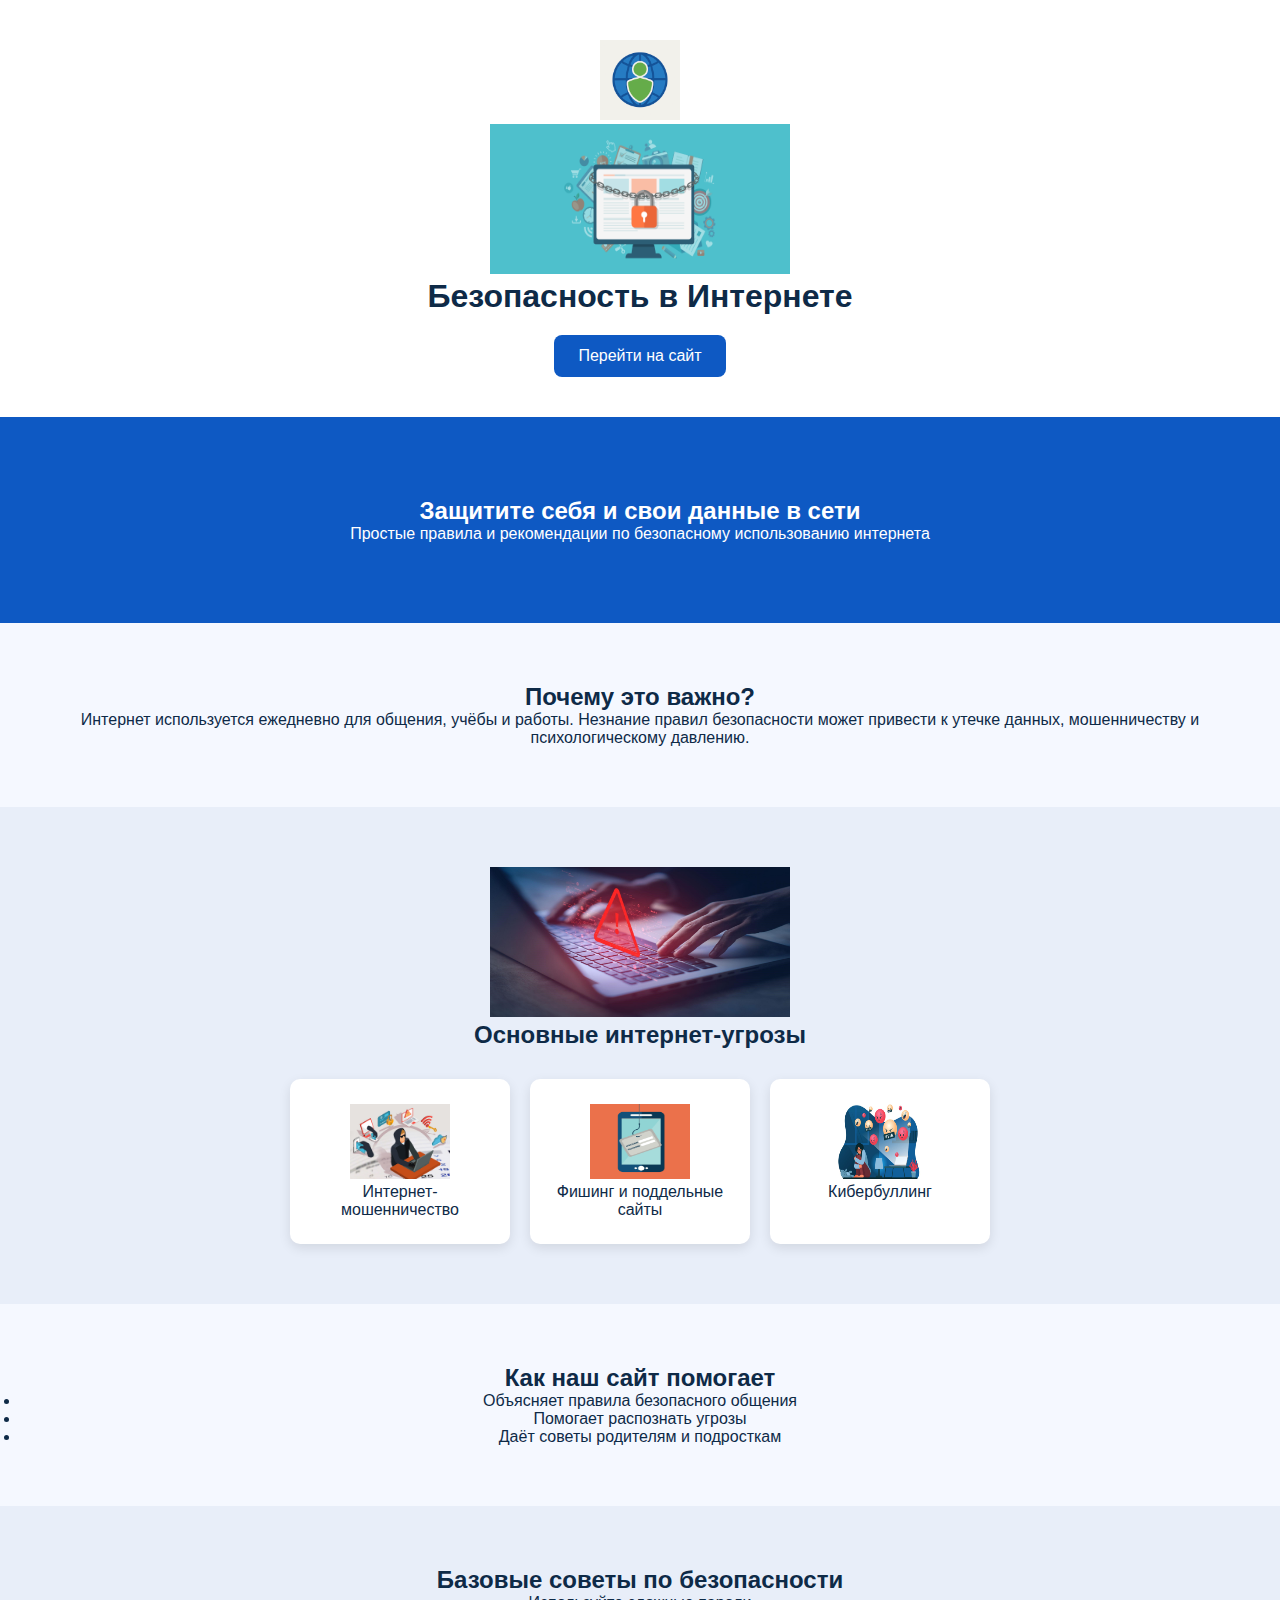
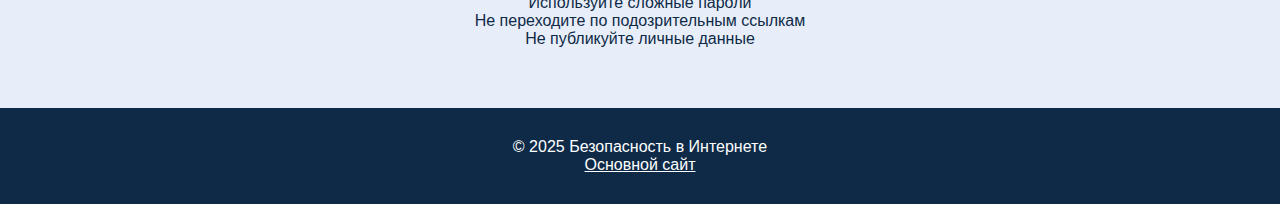
<file: index.html>
<!DOCTYPE html>
<html lang="ru">
<head>
    <title>Безопасность в Интернете — Лендинг</title>
    <meta name="description" content="Лендинговая страница образовательного сайта о безопасности в интернете и киберугрозах.">
    <link rel="stylesheet" href="land_style.css">
</head>
<body>

<header class="header">
    <img src="images/logo.png" alt="Логотип сайта" class="logo"> <br>
    <img src="images/safety.png" alt="Иконка безопасности в интернете" width="300" height="150">
    <h1>Безопасность в Интернете</h1>
    <a href="https://andrewtw1zi.github.io/internet-security-site/" class="btn">Перейти на сайт</a>
</header>

<section class="hero">
    <h2>Защитите себя и свои данные в сети</h2>
    <p>Простые правила и рекомендации по безопасному использованию интернета</p>
</section>

<section class="section light">
    <h2>Почему это важно?</h2>
    <p>
        Интернет используется ежедневно для общения, учёбы и работы.
        Незнание правил безопасности может привести к утечке данных,
        мошенничеству и психологическому давлению.
    </p>
</section>

<section class="section dark">
    <img src="images/web_threats.jpg" alt="Основные угрозы в интернете" width="300" height="150">
    <h2>Основные интернет-угрозы</h2>
    <div class="cards">
        <div class="card">
            <img src="images/web_fraud.png" alt="Интернет-мошенничество" width="100" height="75"> <br>
            Интернет-мошенничество
        </div>
        <div class="card">
            <img src="images/fishing.png" alt="Фишинг" width="100" height="75"><br>
            Фишинг и поддельные сайты
        </div>
        <div class="card">
            <img src="images/cyberbullying.jpg" alt="Кибербуллинг" width="100" height="75"> <br>
            Кибербуллинг
        </div>
    </div>
</section>

<section class="section light">
    <h2>Как наш сайт помогает</h2>
    <ul>
        <li>Объясняет правила безопасного общения</li>
        <li>Помогает распознать угрозы</li>
        <li>Даёт советы родителям и подросткам</li>
    </ul>
</section>

<section class="section dark">
    <h2>Базовые советы по безопасности</h2>
    <p>
         Используйте сложные пароли<br>
         Не переходите по подозрительным ссылкам<br>
         Не публикуйте личные данные
    </p>
</section>

<footer class="footer">
    <p>© 2025 Безопасность в Интернете</p>
    <p><a href="index.html">Основной сайт</a></p>
</footer>

</body>
</html>
</file>
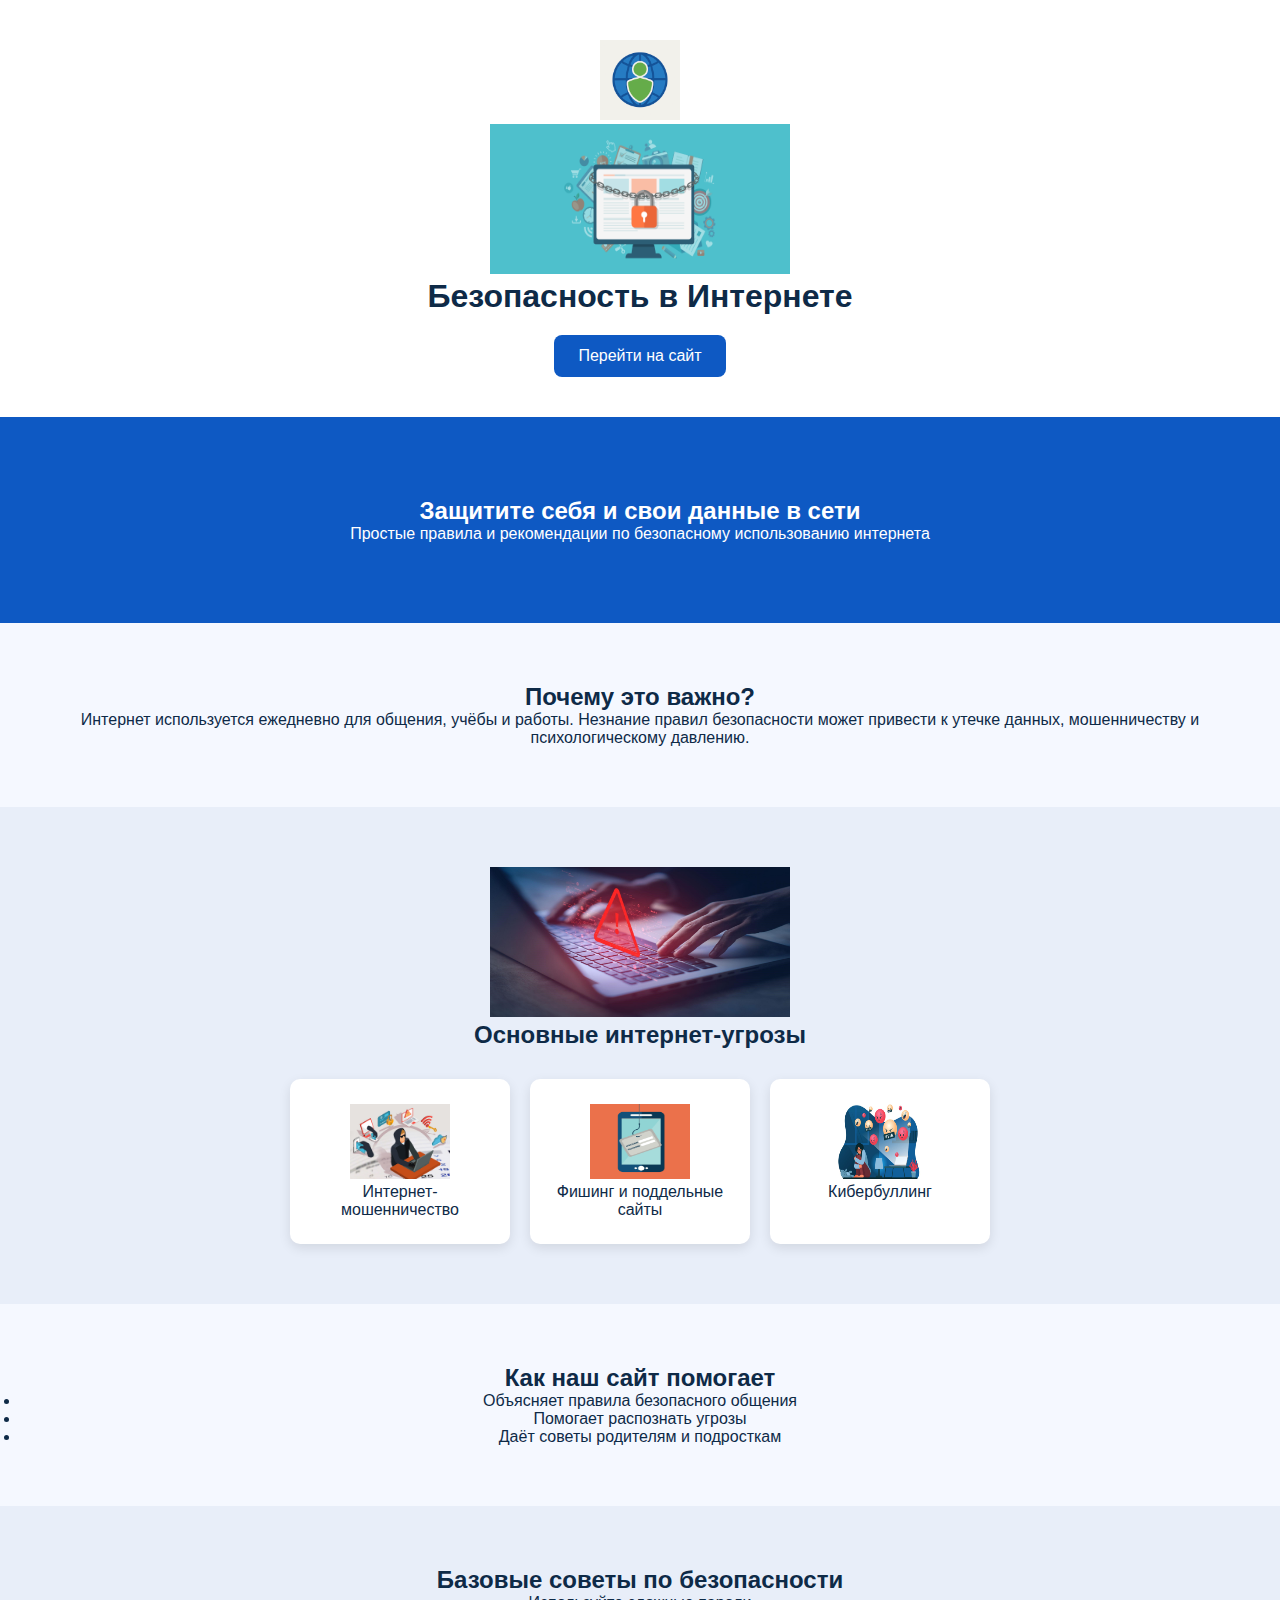
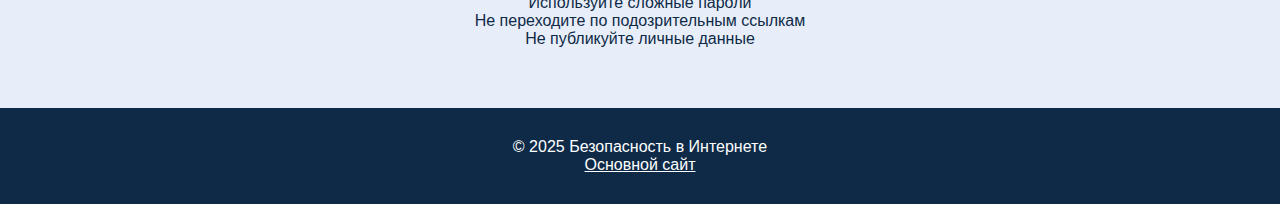
<file: landing.html>
<!DOCTYPE html>
<html lang="ru">
<head>
    <title>Безопасность в Интернете — Лендинг</title>
    <meta name="description" content="Лендинговая страница образовательного сайта о безопасности в интернете и киберугрозах.">
    <link rel="stylesheet" href="land_style.css">
</head>
<body>

<header class="header">
    <img src="images/logo.png" alt="Логотип сайта" class="logo"> <br>
    <img src="images/safety.png" alt="Иконка безопасности в интернете" width="300" height="150">
    <h1>Безопасность в Интернете</h1>
    <a href="index.html" class="btn">Перейти на сайт</a>
</header>

<section class="hero">
    <h2>Защитите себя и свои данные в сети</h2>
    <p>Простые правила и рекомендации по безопасному использованию интернета</p>
</section>

<section class="section light">
    <h2>Почему это важно?</h2>
    <p>
        Интернет используется ежедневно для общения, учёбы и работы.
        Незнание правил безопасности может привести к утечке данных,
        мошенничеству и психологическому давлению.
    </p>
</section>

<section class="section dark">
    <img src="images/web_threats.jpg" alt="Основные угрозы в интернете" width="300" height="150">
    <h2>Основные интернет-угрозы</h2>
    <div class="cards">
        <div class="card">
            <img src="images/web_fraud.png" alt="Интернет-мошенничество" width="100" height="75"> <br>
            Интернет-мошенничество
        </div>
        <div class="card">
            <img src="images/fishing.png" alt="Фишинг" width="100" height="75"><br>
            Фишинг и поддельные сайты
        </div>
        <div class="card">
            <img src="images/cyberbullying.jpg" alt="Кибербуллинг" width="100" height="75"> <br>
            Кибербуллинг
        </div>
    </div>
</section>

<section class="section light">
    <h2>Как наш сайт помогает</h2>
    <ul>
        <li>Объясняет правила безопасного общения</li>
        <li>Помогает распознать угрозы</li>
        <li>Даёт советы родителям и подросткам</li>
    </ul>
</section>

<section class="section dark">
    <h2>Базовые советы по безопасности</h2>
    <p>
         Используйте сложные пароли<br>
         Не переходите по подозрительным ссылкам<br>
         Не публикуйте личные данные
    </p>
</section>

<footer class="footer">
    <p>© 2025 Безопасность в Интернете</p>
    <p><a href="index.html">Основной сайт</a></p>
</footer>

</body>
</html>
</file>
<file: land_style.css>
* {
    margin: 0;
    padding: 0;
    box-sizing: border-box;
    font-family: Arial, sans-serif;
}

body {
    color: #0e2a47;
}

.header {
    background: #ffffff;
    text-align: center;
    padding: 40px 20px;
}

.logo {
    height: 80px;
}

.btn {
    display: inline-block;
    margin-top: 20px;
    padding: 12px 24px;
    background: #0e59c3;
    color: #fff;
    text-decoration: none;
    border-radius: 8px;
}

.hero {
    background: #0e59c3;
    color: white;
    text-align: center;
    padding: 80px 20px;
}

.section {
    padding: 60px 20px;
    text-align: center;
}

.section.light {
    background: #f5f8ff;
}

.section.dark {
    background: #e8eef9;
}

.cards {
    display: flex;
    justify-content: center;
    gap: 20px;
    margin-top: 30px;
    flex-wrap: wrap;
}

.card {
    background: white;
    padding: 25px;
    width: 220px;
    border-radius: 10px;
    box-shadow: 0 4px 12px rgba(0,0,0,0.1);
}

.footer {
    background: #0e2a47;
    color: white;
    text-align: center;
    padding: 30px 20px;
}

.footer a {
    color: #ffffff;
    text-decoration: underline;
}

@media (max-width: 768px) {
    .cards {
        flex-direction: column;
        align-items: center;
    }

    .hero {
        padding: 60px 15px;
    }
}
</file>
